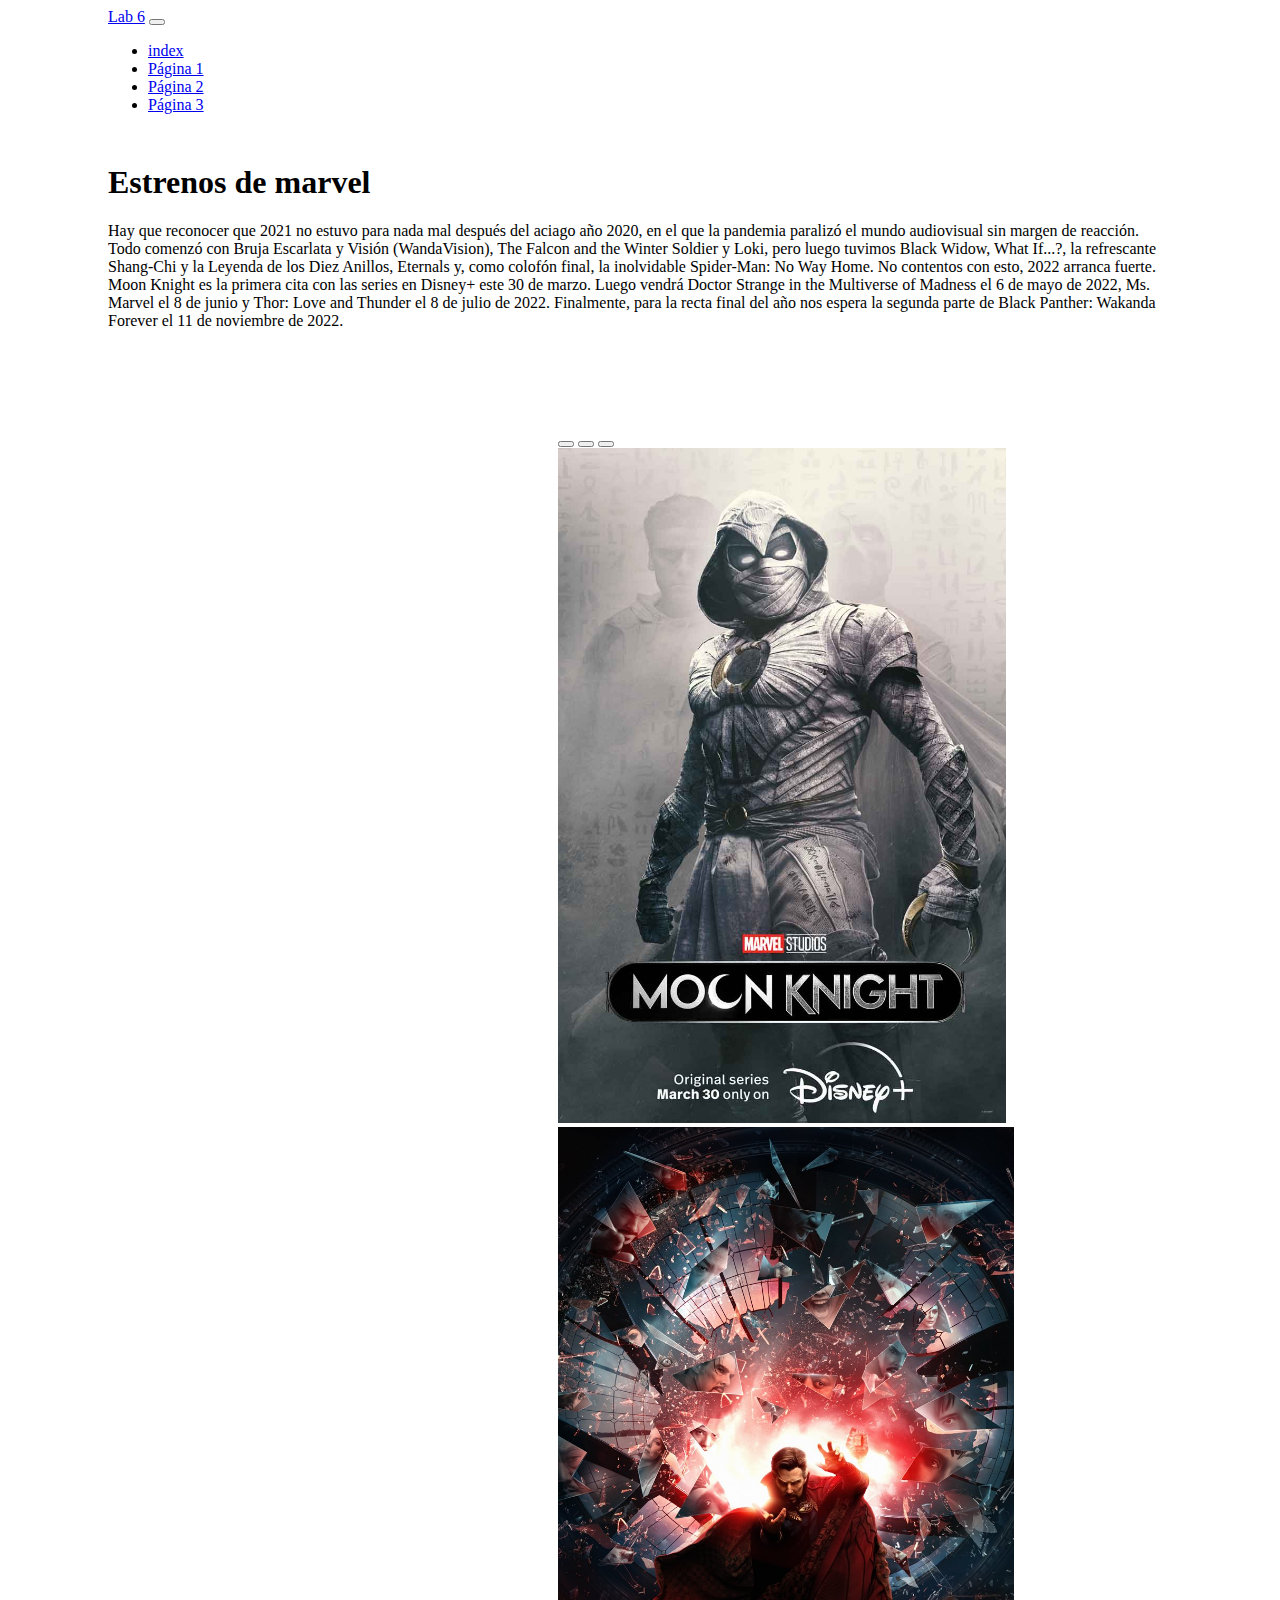
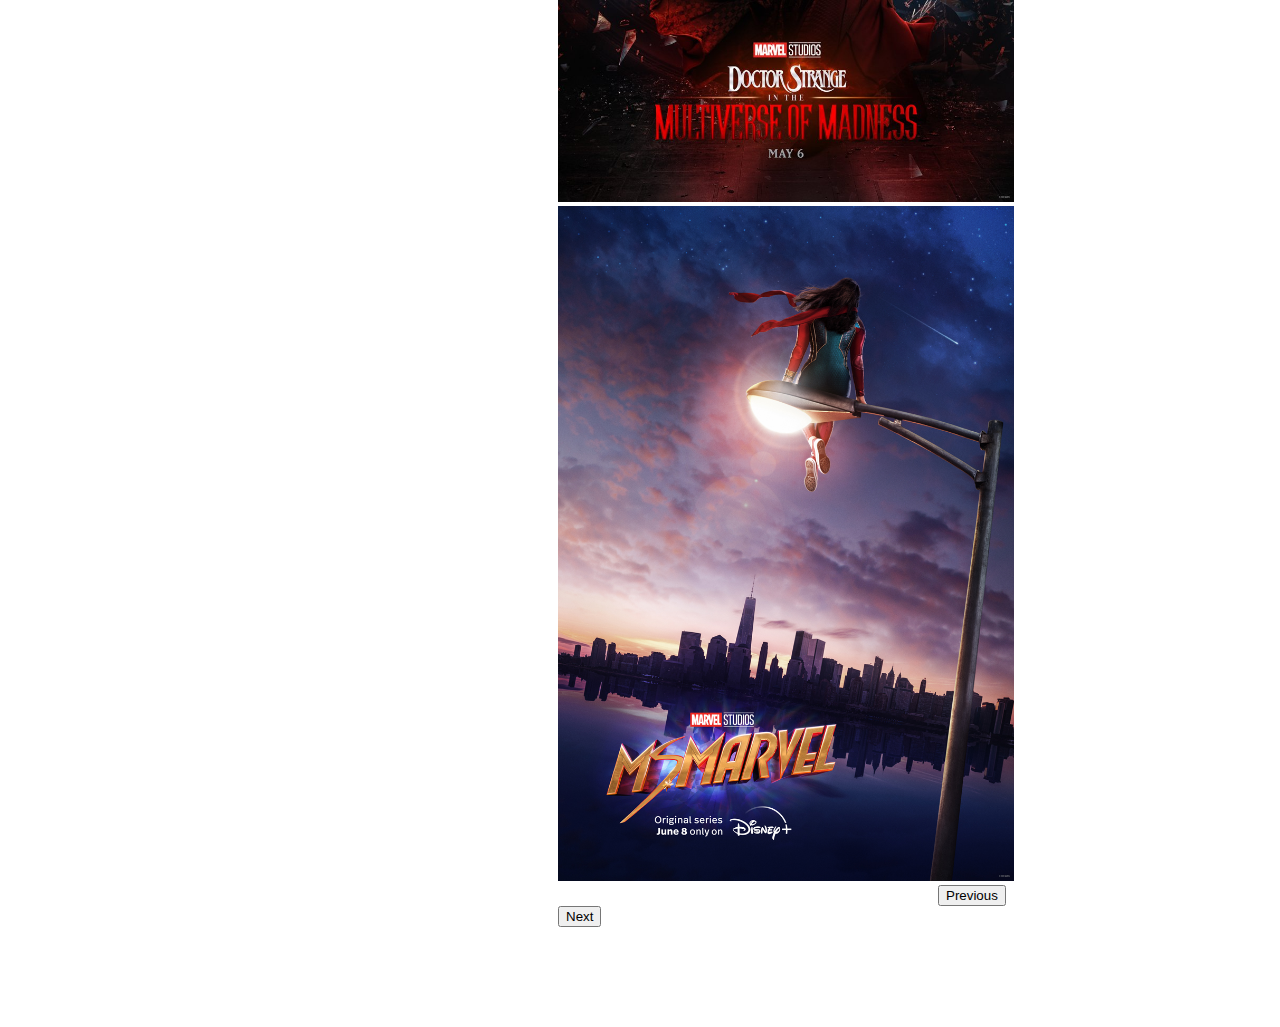
<file: pagina1.html>
<!DOCTYPE html>
<html lang="en">

<head>
    <meta charset="UTF-8">
    <meta http-equiv="X-UA-Compatible" content="IE=edge">
    <meta name="viewport" content="width=device-width, initial-scale=1.0">
    <link href="https://cdn.jsdelivr.net/npm/bootstrap@5.1.3/dist/css/bootstrap.min.css" rel="stylesheet"
        integrity="sha384-1BmE4kWBq78iYhFldvKuhfTAU6auU8tT94WrHftjDbrCEXSU1oBoqyl2QvZ6jIW3" crossorigin="anonymous">
    <link rel="stylesheet" href="Styles/stylep1.css">

    <title>Lab 6</title>
</head>

<body>

    <nav class="navbar navbar-expand-lg navbar-light bg-light">
        <div class="container-fluid">
            <a class="navbar-brand" href="#">Lab 6</a>
            <button class="navbar-toggler" type="button" data-bs-toggle="collapse" data-bs-target="#navbarNav"
                aria-controls="navbarNav" aria-expanded="false" aria-label="Toggle navigation">
                <span class="navbar-toggler-icon"></span>
            </button>
            <div class="collapse navbar-collapse" id="navbarNav">
                <ul class="navbar-nav">
                    <li class="nav-item">
                        <a class="nav-link" href="index.html">index</a>
                    </li>
                    <li class="nav-item">
                        <a class="nav-link active" aria-current="page" href="#">Página 1</a>
                    </li>
                    <li class="nav-item">
                        <a class="nav-link" href="pagina2.html">Página 2</a>
                    </li>
                    <li class="nav-item">
                        <a class="nav-link" href="pagina3.html">Página 3</a>
                    </li>
                </ul>
            </div>
        </div>
    </nav>

    <h1 class="Estrenos">Estrenos de marvel</h1>

    <p>Hay que reconocer que 2021 no estuvo para nada mal después del aciago año 2020, en el que la pandemia paralizó el
        mundo audiovisual sin margen de reacción. Todo comenzó con Bruja Escarlata y Visión (WandaVision), The Falcon
        and the Winter Soldier y Loki, pero luego tuvimos Black Widow, What If...?, la refrescante Shang-Chi y la
        Leyenda de los Diez Anillos, Eternals y, como colofón final, la inolvidable Spider-Man: No Way Home.
        No contentos con esto, 2022 arranca fuerte. Moon Knight es la primera cita con las series en Disney+ este 30 de
        marzo. Luego
        vendrá Doctor Strange in the Multiverse of Madness el 6 de mayo de 2022, Ms. Marvel el 8 de junio y Thor: Love
        and Thunder el 8 de julio de 2022. Finalmente, para la recta final del año nos espera la segunda parte de Black
        Panther: Wakanda Forever el 11 de noviembre de 2022.</p>
          

        <div id="carouselExampleIndicators" class="carousel slide" data-bs-ride="carousel">
            <div class="carousel-indicators">
              <button type="button" data-bs-target="#carouselExampleIndicators" data-bs-slide-to="0" class="active" aria-current="true" aria-label="Slide 1"></button>
              <button type="button" data-bs-target="#carouselExampleIndicators" data-bs-slide-to="1" aria-label="Slide 2"></button>
              <button type="button" data-bs-target="#carouselExampleIndicators" data-bs-slide-to="2" aria-label="Slide 3"></button>
            </div>
            <div class="carousel-inner">
              <div class="carousel-item active">
                <img src="Images/moon knight.jpg" class="d-block w-100" alt="...">
              </div>
              <div class="carousel-item">
                <img src="Images/dr strange.jfif" class="d-block w-100" alt="...">
              </div>
              <div class="carousel-item">
                <img src="Images/ms marvel.jfif" class="d-block w-100" alt="...">
              </div>
            </div>
            <button class="carousel-control-prev" type="button" data-bs-target="#carouselExampleIndicators" data-bs-slide="prev">
              <span class="carousel-control-prev-icon" aria-hidden="true"></span>
              <span class="visually-hidden">Previous</span>
            </button>
            <button class="carousel-control-next" type="button" data-bs-target="#carouselExampleIndicators" data-bs-slide="next">
              <span class="carousel-control-next-icon" aria-hidden="true"></span>
              <span class="visually-hidden">Next</span>
            </button>
          </div>
        


    <script src="https://cdn.jsdelivr.net/npm/bootstrap@5.1.3/dist/js/bootstrap.bundle.min.js"
        integrity="sha384-ka7Sk0Gln4gmtz2MlQnikT1wXgYsOg+OMhuP+IlRH9sENBO0LRn5q+8nbTov4+1p"
        crossorigin="anonymous"></script>
</body>

</html>
</file>
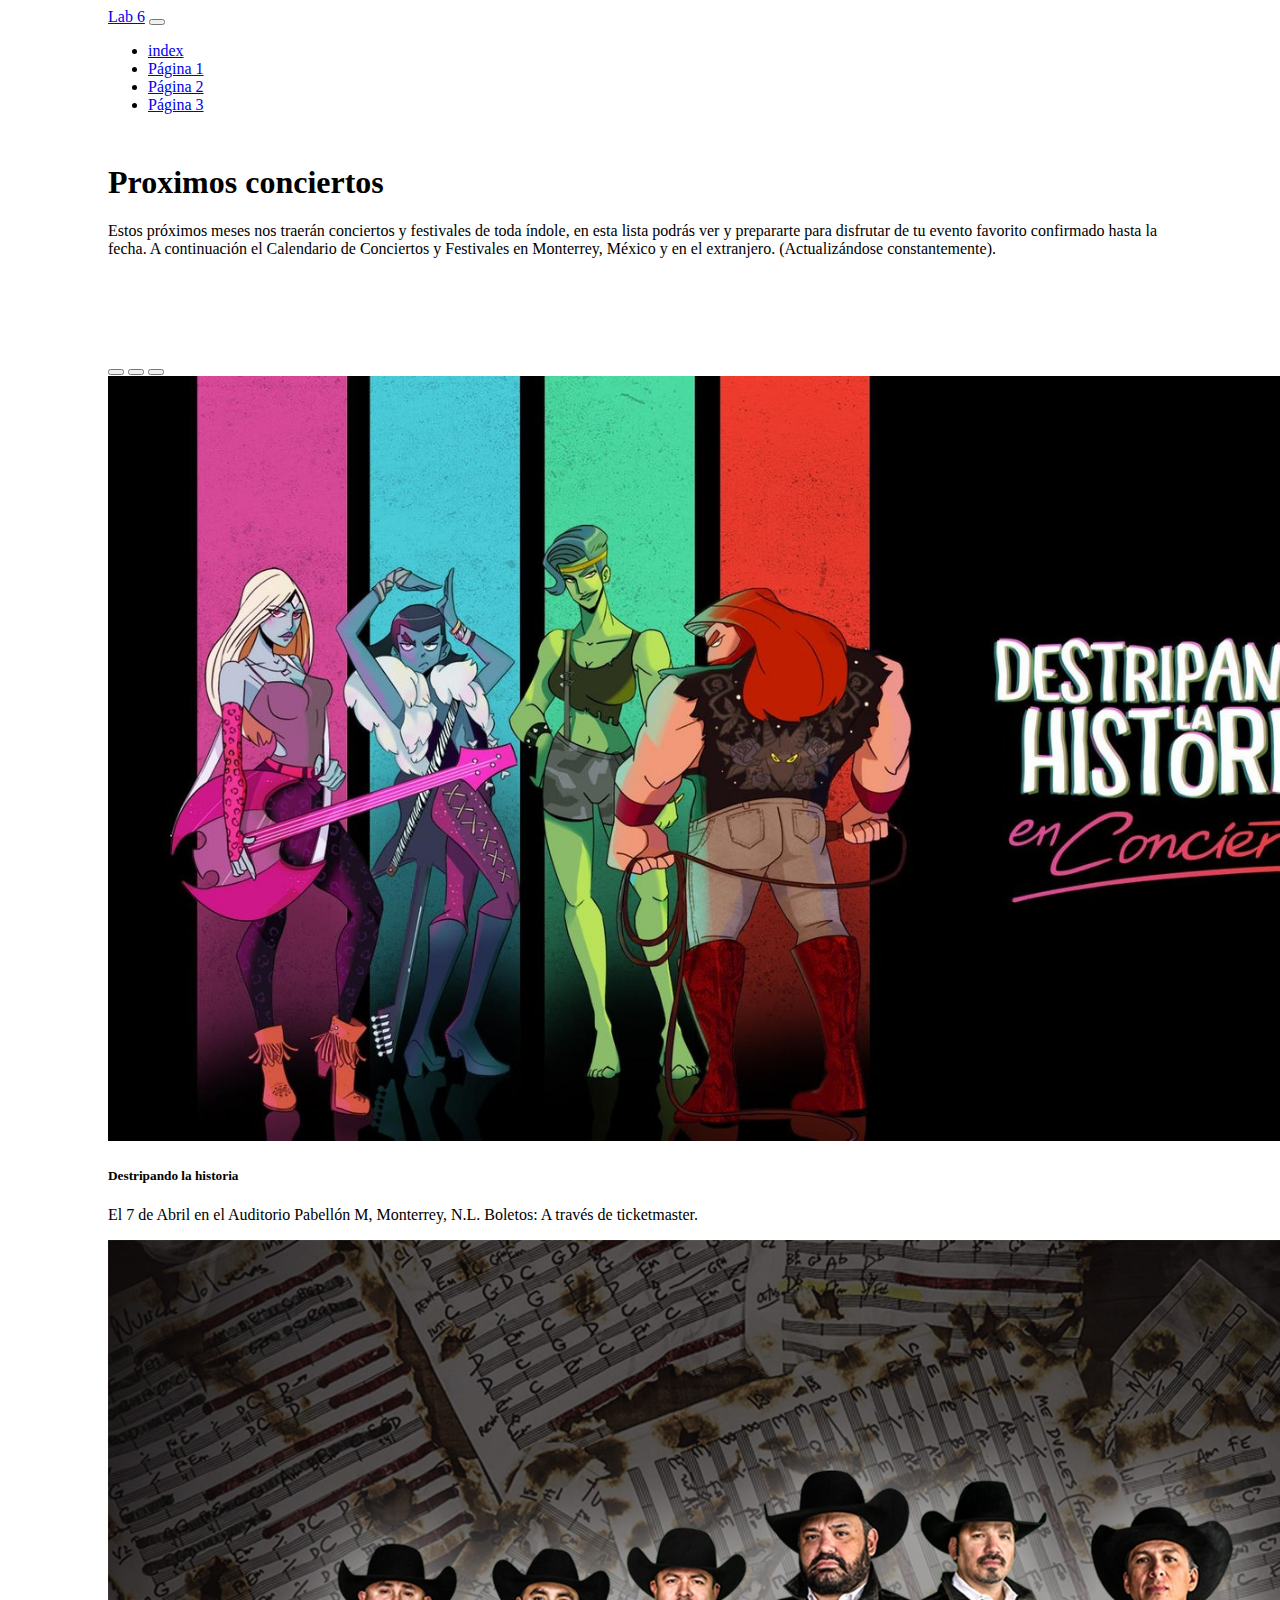
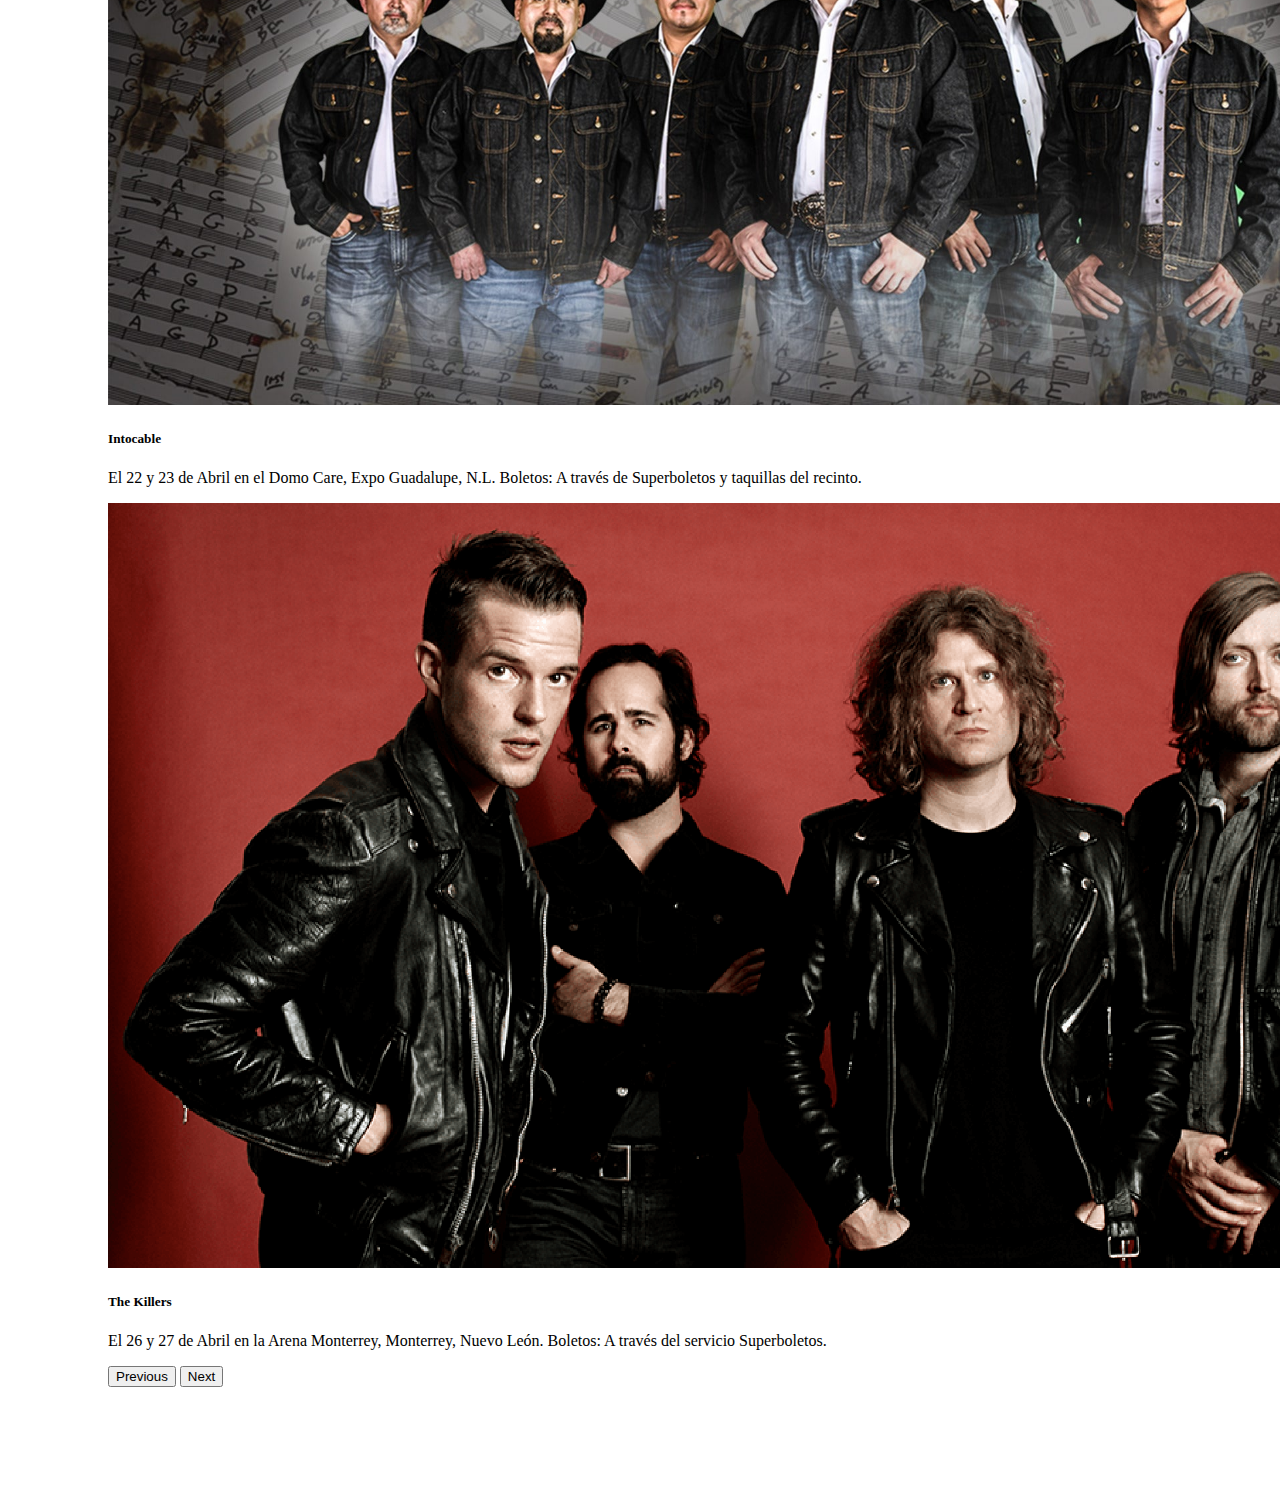
<file: pagina2.html>
<!DOCTYPE html>
<html lang="en">

<head>
    <meta charset="UTF-8">
    <meta http-equiv="X-UA-Compatible" content="IE=edge">
    <meta name="viewport" content="width=device-width, initial-scale=1.0">
    <link href="https://cdn.jsdelivr.net/npm/bootstrap@5.1.3/dist/css/bootstrap.min.css" rel="stylesheet"
        integrity="sha384-1BmE4kWBq78iYhFldvKuhfTAU6auU8tT94WrHftjDbrCEXSU1oBoqyl2QvZ6jIW3" crossorigin="anonymous">
    <link rel="stylesheet" href="Styles/stylep2.css">

    <title>Lab 6</title>
</head>

<body>

    <nav class="navbar navbar-expand-lg navbar-light bg-light">
        <div class="container-fluid">
            <a class="navbar-brand" href="#">Lab 6</a>
            <button class="navbar-toggler" type="button" data-bs-toggle="collapse" data-bs-target="#navbarNav"
                aria-controls="navbarNav" aria-expanded="false" aria-label="Toggle navigation">
                <span class="navbar-toggler-icon"></span>
            </button>
            <div class="collapse navbar-collapse" id="navbarNav">
                <ul class="navbar-nav">
                    <li class="nav-item">
                        <a class="nav-link" href="index.html">index</a>
                    </li>
                    <li class="nav-item">
                        <a class="nav-link" aria-current="page" href="pagina1.html">Página 1</a>
                    </li>
                    <li class="nav-item">
                        <a class="nav-link active" href="#">Página 2</a>
                    </li>
                    <li class="nav-item">
                        <a class="nav-link" href="pagina3.html">Página 3</a>
                    </li>
                </ul>
            </div>
        </div>
    </nav>

    <h1 class="Estrenos">Proximos conciertos</h1>

    <p>Estos próximos meses nos traerán conciertos y festivales de toda índole, en esta lista podrás ver y prepararte
        para disfrutar de tu evento favorito confirmado hasta la fecha. A continuación el Calendario de Conciertos y
        Festivales en Monterrey, México y en el extranjero. (Actualizándose constantemente).</p>


        <div id="carouselExampleCaptions" class="carousel slide" data-bs-ride="carousel">
            <div class="carousel-indicators">
              <button type="button" data-bs-target="#carouselExampleCaptions" data-bs-slide-to="0" class="active" aria-current="true" aria-label="Slide 1"></button>
              <button type="button" data-bs-target="#carouselExampleCaptions" data-bs-slide-to="1" aria-label="Slide 2"></button>
              <button type="button" data-bs-target="#carouselExampleCaptions" data-bs-slide-to="2" aria-label="Slide 3"></button>
            </div>
            <div class="carousel-inner">
              <div class="carousel-item active">
                <img src="Images/Destripando la historia.jpg" class="d-block w-100" alt="...">
                <div class="carousel-caption d-none d-md-block">
                  <h5>Destripando la historia</h5>
                  <p>El 7 de Abril en el Auditorio Pabellón M, Monterrey, N.L.
                    Boletos: A través de ticketmaster.</p>
                </div>
              </div>
              <div class="carousel-item">
                <img src="Images/intocable.jpg" class="d-block w-100" alt="...">
                <div class="carousel-caption d-none d-md-block">
                  <h5>Intocable</h5>
                  <p>El 22 y 23 de Abril en el Domo Care, Expo Guadalupe, N.L.
                    Boletos: A través de Superboletos y taquillas del recinto.</p>
                </div>
              </div>
              <div class="carousel-item">
                <img src="Images/the killers.png" class="d-block w-100" alt="...">
                <div class="carousel-caption d-none d-md-block">
                  <h5>The Killers</h5>
                  <p>El 26 y 27 de Abril en la Arena Monterrey, Monterrey, Nuevo León.
                    Boletos: A través del servicio Superboletos.</p>
                </div>
              </div>
            </div>
            <button class="carousel-control-prev" type="button" data-bs-target="#carouselExampleCaptions" data-bs-slide="prev">
              <span class="carousel-control-prev-icon" aria-hidden="true"></span>
              <span class="visually-hidden">Previous</span>
            </button>
            <button class="carousel-control-next" type="button" data-bs-target="#carouselExampleCaptions" data-bs-slide="next">
              <span class="carousel-control-next-icon" aria-hidden="true"></span>
              <span class="visually-hidden">Next</span>
            </button>
          </div>



    <script src="https://cdn.jsdelivr.net/npm/bootstrap@5.1.3/dist/js/bootstrap.bundle.min.js"
        integrity="sha384-ka7Sk0Gln4gmtz2MlQnikT1wXgYsOg+OMhuP+IlRH9sENBO0LRn5q+8nbTov4+1p"
        crossorigin="anonymous"></script>
</body>

</html>
</file>
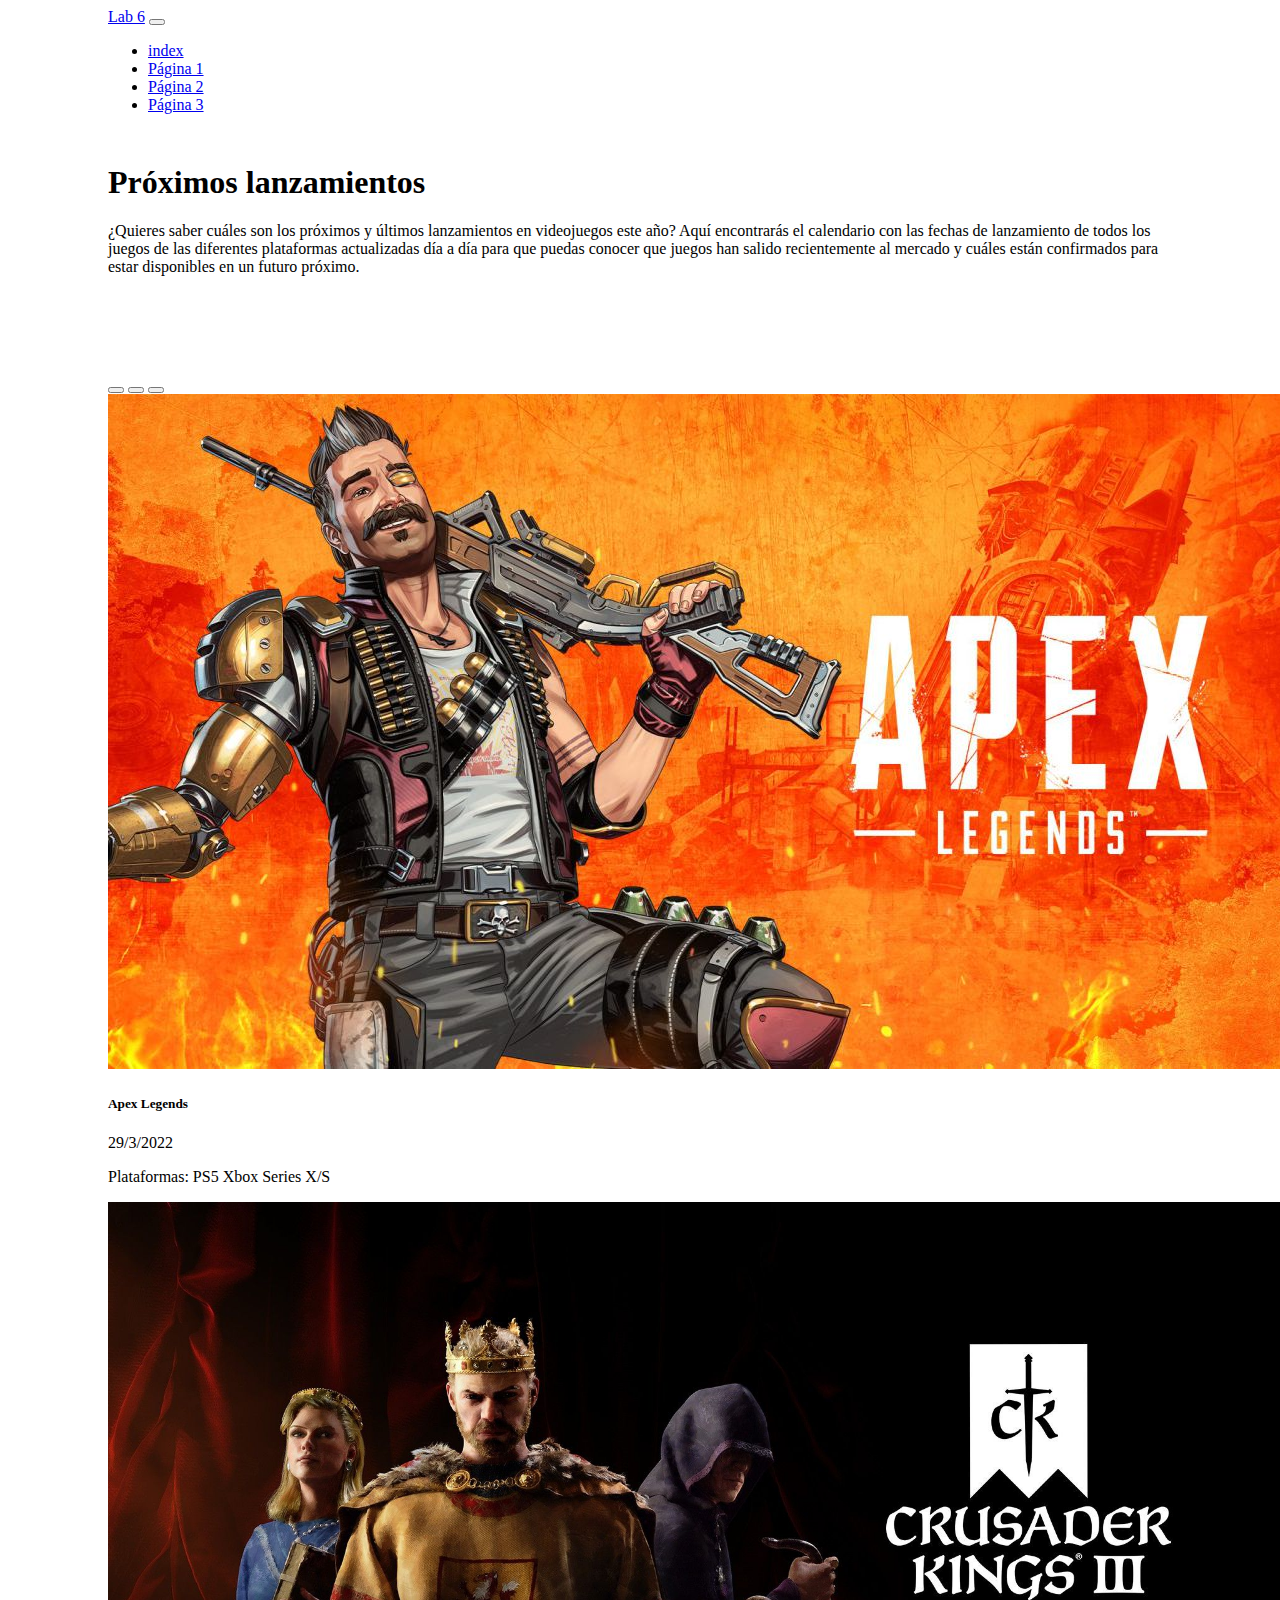
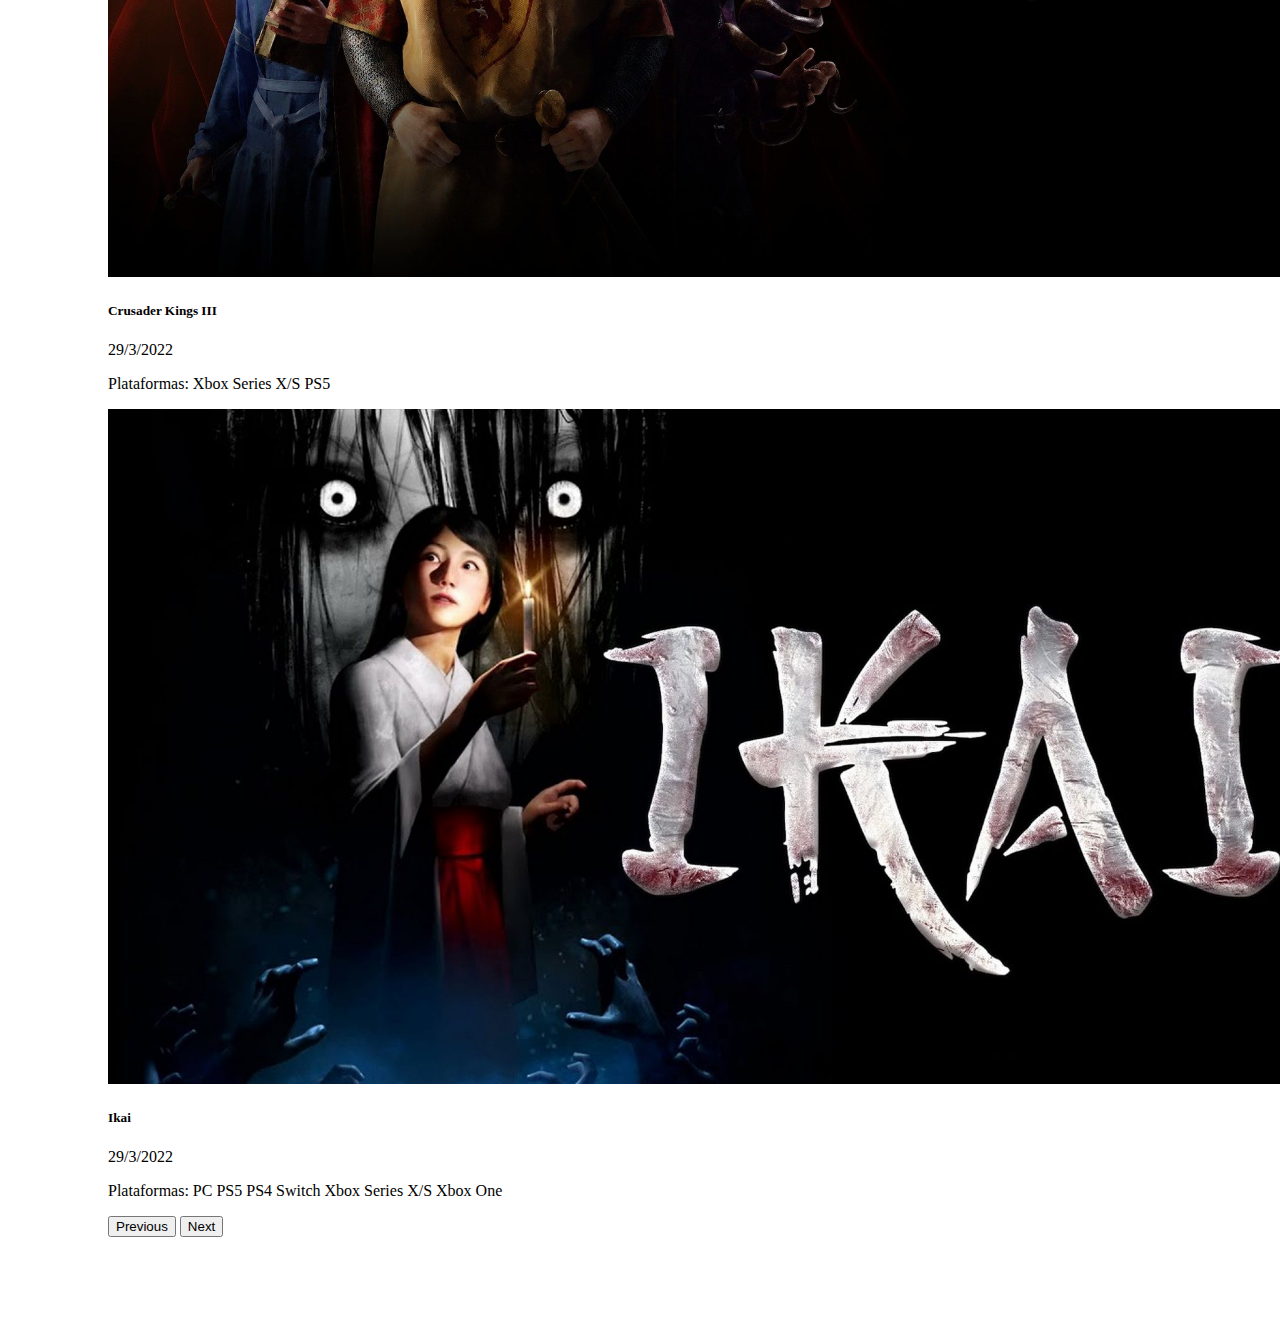
<file: pagina3.html>
<!DOCTYPE html>
<html lang="en">

<head>
    <meta charset="UTF-8">
    <meta http-equiv="X-UA-Compatible" content="IE=edge">
    <meta name="viewport" content="width=device-width, initial-scale=1.0">
    <link href="https://cdn.jsdelivr.net/npm/bootstrap@5.1.3/dist/css/bootstrap.min.css" rel="stylesheet"
        integrity="sha384-1BmE4kWBq78iYhFldvKuhfTAU6auU8tT94WrHftjDbrCEXSU1oBoqyl2QvZ6jIW3" crossorigin="anonymous">
    <link rel="stylesheet" href="Styles/stylep3.css">

    <title>Lab 6</title>
</head>

<body>

    <nav class="navbar navbar-expand-lg navbar-light bg-light">
        <div class="container-fluid">
            <a class="navbar-brand" href="#">Lab 6</a>
            <button class="navbar-toggler" type="button" data-bs-toggle="collapse" data-bs-target="#navbarNav"
                aria-controls="navbarNav" aria-expanded="false" aria-label="Toggle navigation">
                <span class="navbar-toggler-icon"></span>
            </button>
            <div class="collapse navbar-collapse" id="navbarNav">
                <ul class="navbar-nav">
                    <li class="nav-item">
                        <a class="nav-link" href="index.html">index</a>
                    </li>
                    <li class="nav-item">
                        <a class="nav-link" aria-current="page" href="pagina1.html">Página 1</a>
                    </li>
                    <li class="nav-item">
                        <a class="nav-link" href="pagina2.html">Página 2</a>
                    </li>
                    <li class="nav-item">
                        <a class="nav-link active" href="#">Página 3</a>
                    </li>
                </ul>
            </div>
        </div>
    </nav>

    <h1 class="Estrenos">Próximos lanzamientos</h1>

    <p>¿Quieres saber cuáles son los próximos y últimos lanzamientos en videojuegos este año? Aquí encontrarás el
        calendario con las fechas de lanzamiento de todos los juegos de las diferentes plataformas actualizadas día a
        día para que puedas conocer que juegos han salido recientemente al mercado y cuáles están confirmados para estar
        disponibles en un futuro próximo.</p>


        <div id="carouselExampleCaptions" class="carousel slide" data-bs-ride="carousel">
            <div class="carousel-indicators">
              <button type="button" data-bs-target="#carouselExampleCaptions" data-bs-slide-to="0" class="active" aria-current="true" aria-label="Slide 1"></button>
              <button type="button" data-bs-target="#carouselExampleCaptions" data-bs-slide-to="1" aria-label="Slide 2"></button>
              <button type="button" data-bs-target="#carouselExampleCaptions" data-bs-slide-to="2" aria-label="Slide 3"></button>
            </div>
            <div class="carousel-inner">
              <div class="carousel-item active">
                <img src="Images/Apex.jpg" class="d-block w-100" alt="...">
                <div class="carousel-caption d-none d-md-block">
                  <h5>Apex Legends</h5>
                  <p>29/3/2022</p>
                  <p>Plataformas: PS5 Xbox Series X/S</p>
                </div>
              </div>
              <div class="carousel-item">
                <img src="Images/crusader.jpg" class="d-block w-100" alt="...">
                <div class="carousel-caption d-none d-md-block">
                  <h5>Crusader Kings III</h5>
                  <p>29/3/2022</p>
                  <p>Plataformas: Xbox Series X/S PS5</p>
                </div>
              </div>
              <div class="carousel-item">
                <img src="Images/ikai.jpg" class="d-block w-100" alt="...">
                <div class="carousel-caption d-none d-md-block">
                  <h5>Ikai</h5>
                  <p>29/3/2022</p>
                  <p>Plataformas: PC PS5 PS4 Switch Xbox Series X/S Xbox One</p>
                </div>
              </div>
            </div>
            <button class="carousel-control-prev" type="button" data-bs-target="#carouselExampleCaptions" data-bs-slide="prev">
              <span class="carousel-control-prev-icon" aria-hidden="true"></span>
              <span class="visually-hidden">Previous</span>
            </button>
            <button class="carousel-control-next" type="button" data-bs-target="#carouselExampleCaptions" data-bs-slide="next">
              <span class="carousel-control-next-icon" aria-hidden="true"></span>
              <span class="visually-hidden">Next</span>
            </button>
          </div>


    <script src="https://cdn.jsdelivr.net/npm/bootstrap@5.1.3/dist/js/bootstrap.bundle.min.js"
        integrity="sha384-ka7Sk0Gln4gmtz2MlQnikT1wXgYsOg+OMhuP+IlRH9sENBO0LRn5q+8nbTov4+1p"
        crossorigin="anonymous"></script>
</body>

</html>
</file>
<file: Styles/stylep1.css>
body{
    padding-left: 100px;
    padding-right: 100px;
}

.Estrenos{
    margin-top: 50px;
}


.slide{
    margin-top: 100px;
    padding-left: 450px;
    padding-right: 450px;
    margin-bottom: 100px;
}

.slide img{
    height:75vh;
}

.carousel-control-prev{
    margin-left: 380px;
}

.carousel-control-next{
    margin-right: 380px;
}
</file>
<file: Styles/stylep2.css>
body{
    padding-left: 100px;
    padding-right: 100px;
}

.Estrenos{
    margin-top: 50px;
}


.slide{
    margin-top: 100px;
    
    margin-bottom: 100px;
}

.slide img{
    height:85vh;
}
</file>
<file: Styles/stylep3.css>
body{
    padding-left: 100px;
    padding-right: 100px;
}

.Estrenos{
    margin-top: 50px;
}


.slide{
    margin-top: 100px;

    margin-bottom: 100px;
}

.slide img{
    height:75vh;
}
</file>
